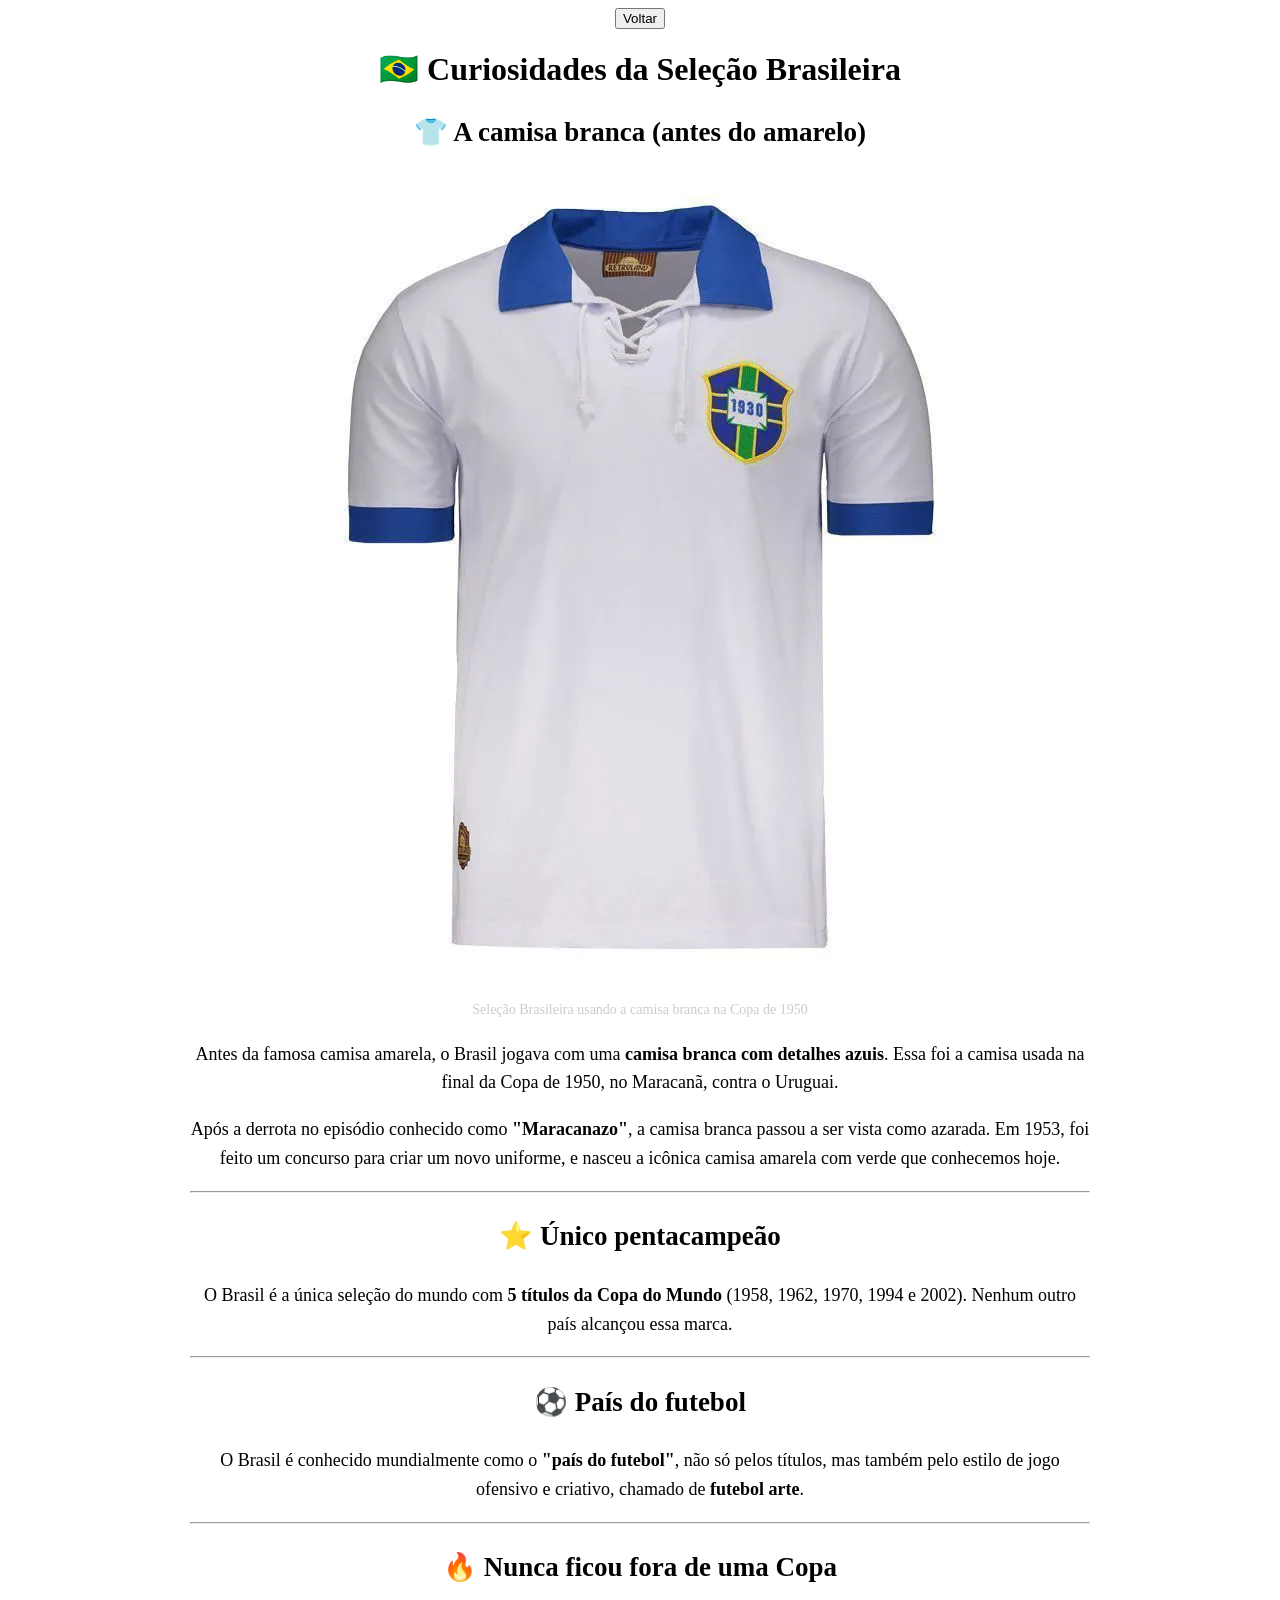
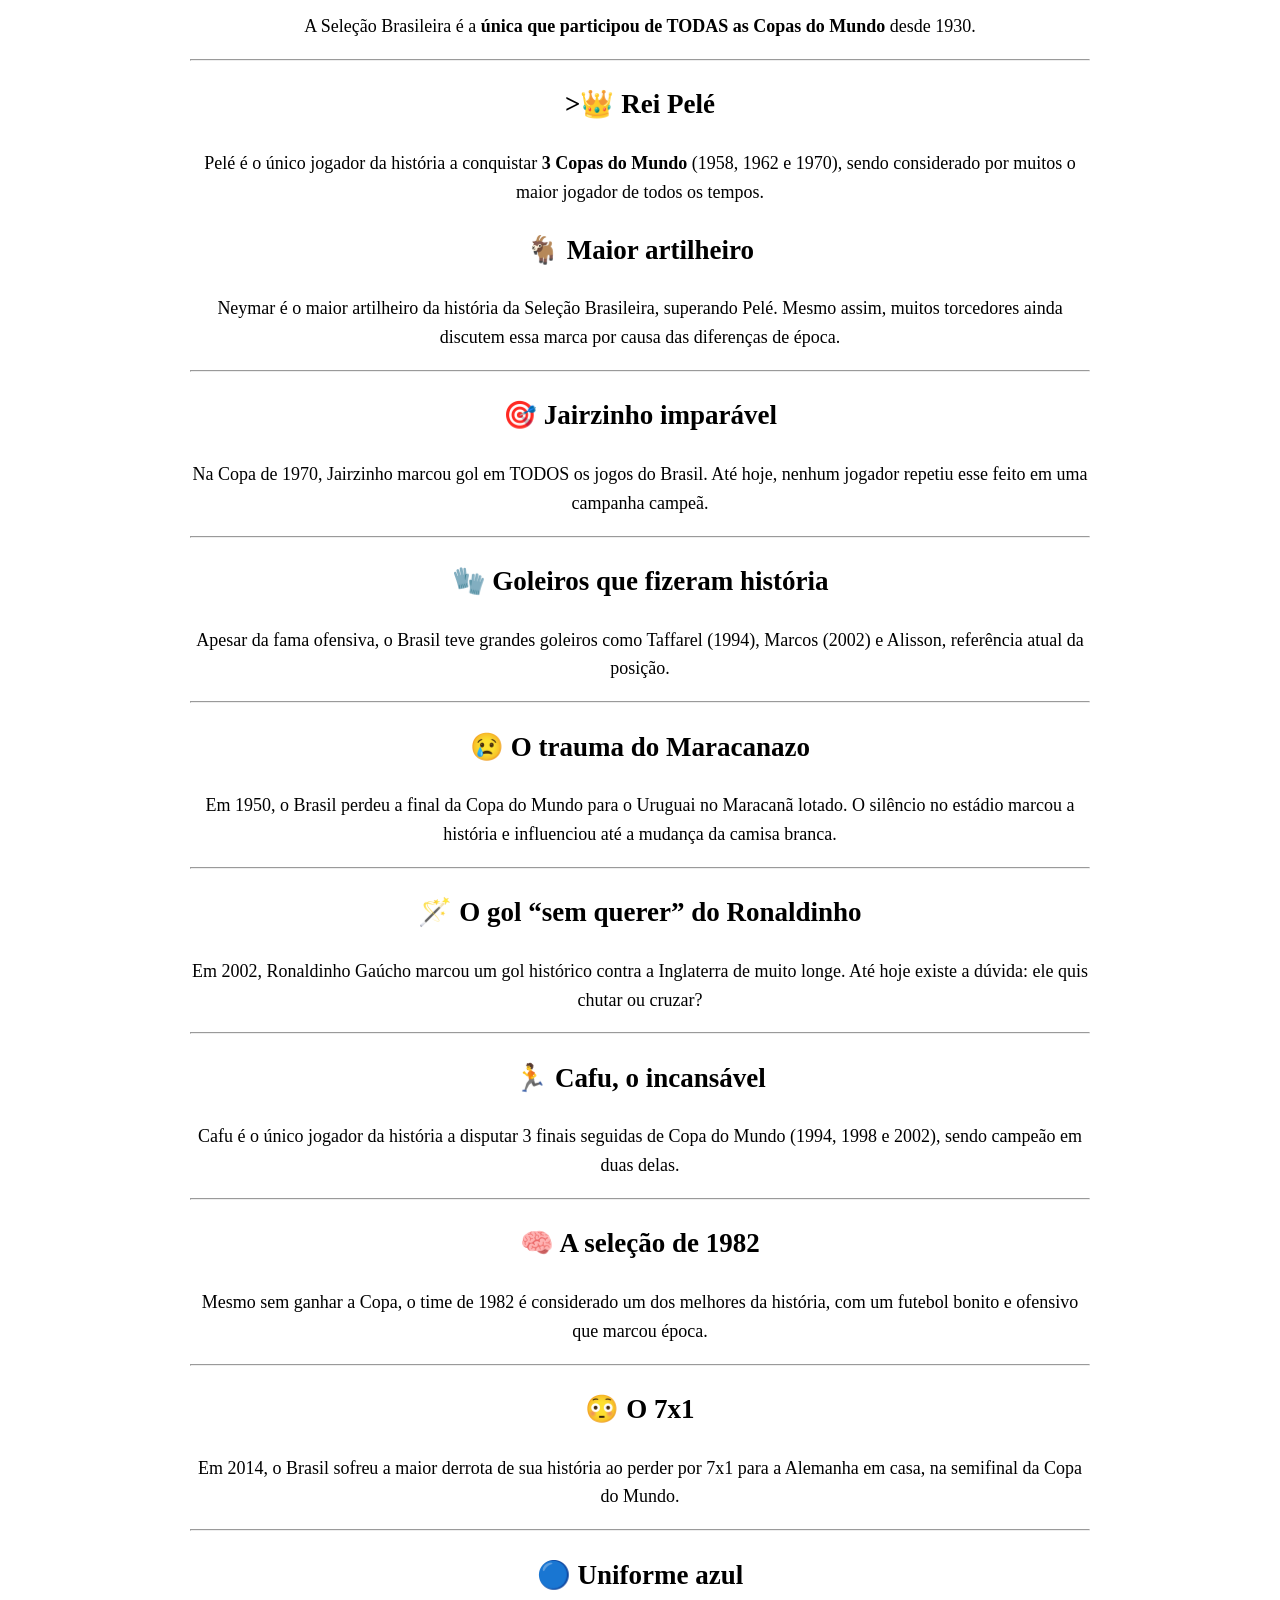
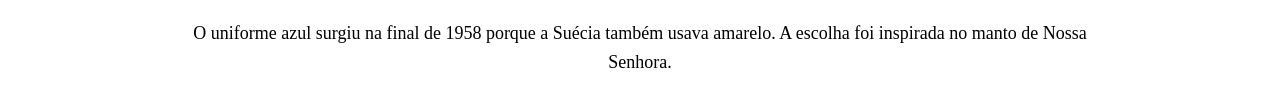
<file: curiosidades.html>
<!DOCTYPE html>
<html>
<head>
    <title>Curiosidades</title>
    <link rel="stylesheet" href="style.css">
</head>
  <a href="index.html">
        <button>Voltar</button>
    </a>

<body>


    <h1>🇧🇷 Curiosidades da Seleção Brasileira</h1>

    <div style="max-width:900px; margin:auto; font-size:18px; line-height:1.6;">

        <h2>👕 A camisa branca (antes do amarelo)</h2>
        <img src="C.webp"width:100%; max-width:500px; display:block; margin:10px auto; border-radius:10px;">
        <p style="text-align:center; font-size:14px; color:#ccc;">
            Seleção Brasileira usando a camisa branca na Copa de 1950
        </p>

        <p>
        Antes da famosa camisa amarela, o Brasil jogava com uma <b>camisa branca com detalhes azuis</b>.
        Essa foi a camisa usada na final da Copa de 1950, no Maracanã, contra o Uruguai.
        </p>

        <p>
        Após a derrota no episódio conhecido como <b>"Maracanazo"</b>, a camisa branca passou a ser vista como azarada.
        Em 1953, foi feito um concurso para criar um novo uniforme, e nasceu a icônica camisa amarela com verde que conhecemos hoje.
        </p>

        <hr>

        <h2>⭐ Único pentacampeão</h2>
        <p>
        O Brasil é a única seleção do mundo com <b>5 títulos da Copa do Mundo</b> (1958, 1962, 1970, 1994 e 2002).
        Nenhum outro país alcançou essa marca.
        </p>

        <hr>

        <h2>⚽ País do futebol</h2>
        <p>
        O Brasil é conhecido mundialmente como o <b>"país do futebol"</b>, não só pelos títulos,
        mas também pelo estilo de jogo ofensivo e criativo, chamado de <b>futebol arte</b>.
        </p>

        <hr>

        <h2>🔥 Nunca ficou fora de uma Copa</h2>
        <p>
        A Seleção Brasileira é a <b>única que participou de TODAS as Copas do Mundo</b> desde 1930.
        </p>

        <hr>

        <h2>>👑  Rei Pelé</h2>
        <p>
        Pelé é o único jogador da história a conquistar <b>3 Copas do Mundo</b> (1958, 1962 e 1970),
        sendo considerado por muitos o maior jogador de todos os tempos.
        </p>
        <h2>🐐 Maior artilheiro</h2>
        <p>
        Neymar é o maior artilheiro da história da Seleção Brasileira, superando Pelé.
        Mesmo assim, muitos torcedores ainda discutem essa marca por causa das diferenças de época.
        </p>

        <hr>

        <h2>🎯 Jairzinho imparável</h2>
        <p>
        Na Copa de 1970, Jairzinho marcou gol em TODOS os jogos do Brasil.
        Até hoje, nenhum jogador repetiu esse feito em uma campanha campeã.
        </p>

        <hr>

        <h2>🧤 Goleiros que fizeram história</h2>
        <p>
        Apesar da fama ofensiva, o Brasil teve grandes goleiros como Taffarel (1994),
        Marcos (2002) e Alisson, referência atual da posição.
        </p>

        <hr>

        <h2>😢 O trauma do Maracanazo</h2>
        <p>
        Em 1950, o Brasil perdeu a final da Copa do Mundo para o Uruguai no Maracanã lotado.
        O silêncio no estádio marcou a história e influenciou até a mudança da camisa branca.
        </p>

        <hr>

        <h2>🪄 O gol “sem querer” do Ronaldinho</h2>
        <p>
        Em 2002, Ronaldinho Gaúcho marcou um gol histórico contra a Inglaterra de muito longe.
        Até hoje existe a dúvida: ele quis chutar ou cruzar?
        </p>

        <hr>

        <h2>🏃 Cafu, o incansável</h2>
        <p>
        Cafu é o único jogador da história a disputar 3 finais seguidas de Copa do Mundo
        (1994, 1998 e 2002), sendo campeão em duas delas.
        </p>

        <hr>

        <h2>🧠 A seleção de 1982</h2>
        <p>
        Mesmo sem ganhar a Copa, o time de 1982 é considerado um dos melhores da história,
        com um futebol bonito e ofensivo que marcou época.
        </p>

        <hr>

        <h2>😳 O 7x1</h2>
        <p>
        Em 2014, o Brasil sofreu a maior derrota de sua história ao perder por 7x1 para a Alemanha
        em casa, na semifinal da Copa do Mundo.
        </p>

        <hr>

        <h2>🔵 Uniforme azul</h2>
        <p>
        O uniforme azul surgiu na final de 1958 porque a Suécia também usava amarelo.
        A escolha foi inspirada no manto de Nossa Senhora.
        </p>

   
    </div>
</div>




</body>
</html>
</file>
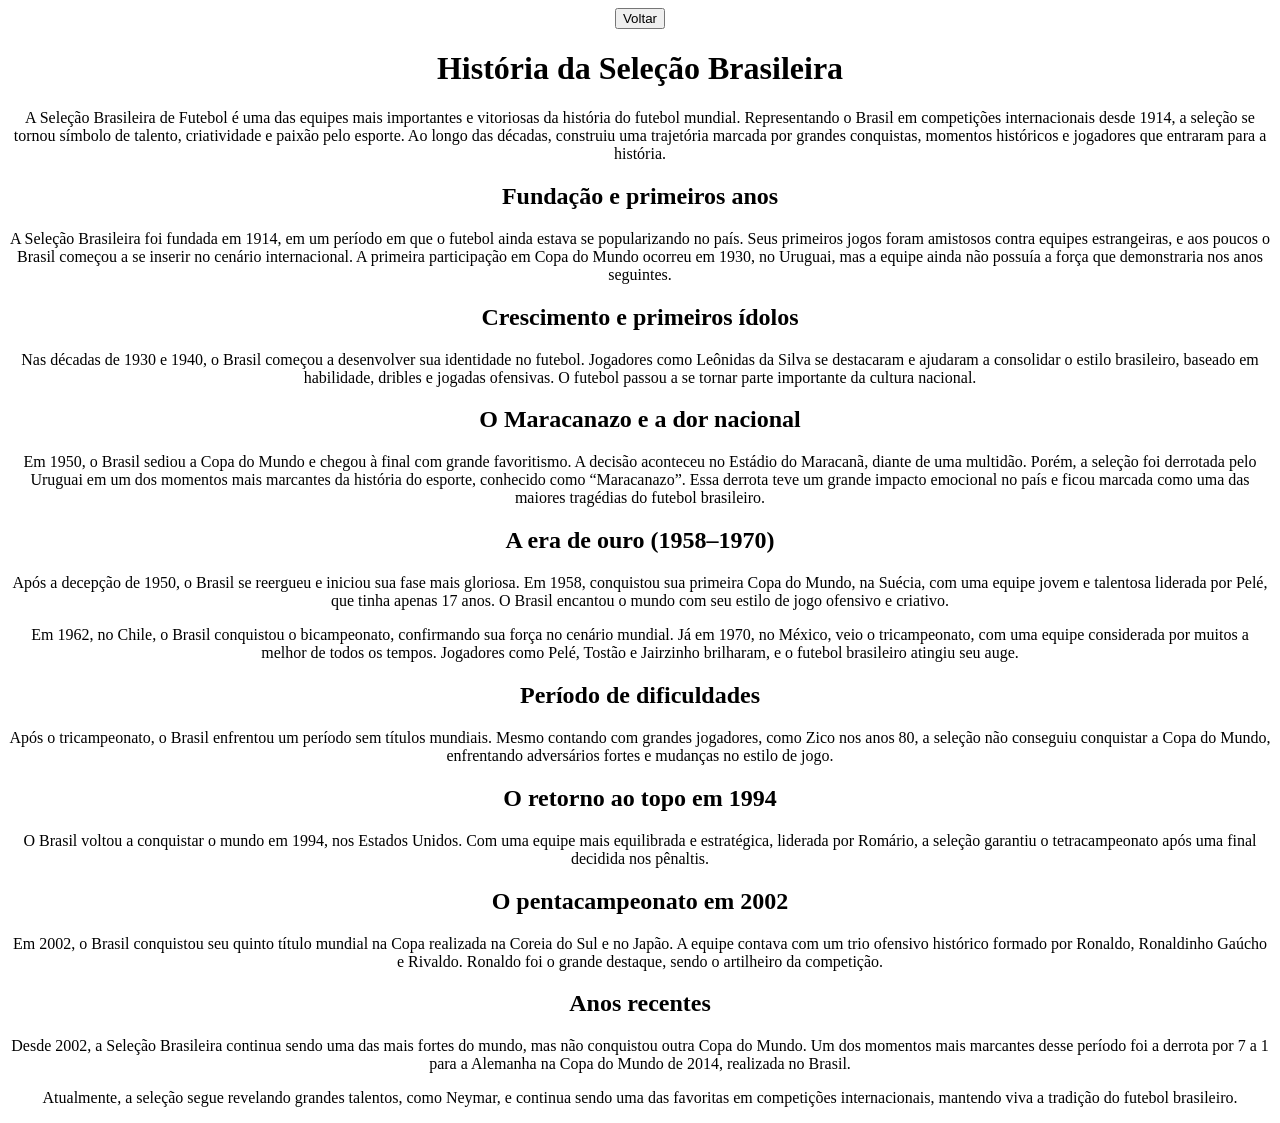
<file: historia.html>
<!DOCTYPE html>
<html>
<head>
    <title>HISTORIA</title>
     <link rel="stylesheet" href="style.css">

</head>
 <a href="index.html">
        <button>Voltar</button>
    </a>
<body>

   <h1>História da Seleção Brasileira</h1>

  <p>
    A Seleção Brasileira de Futebol é uma das equipes mais importantes e vitoriosas da história do futebol mundial. Representando o Brasil em competições internacionais desde 1914, a seleção se tornou símbolo de talento, criatividade e paixão pelo esporte. Ao longo das décadas, construiu uma trajetória marcada por grandes conquistas, momentos históricos e jogadores que entraram para a história.
  </p>

  <h2>Fundação e primeiros anos</h2>
  <p>
    A Seleção Brasileira foi fundada em 1914, em um período em que o futebol ainda estava se popularizando no país. Seus primeiros jogos foram amistosos contra equipes estrangeiras, e aos poucos o Brasil começou a se inserir no cenário internacional. A primeira participação em Copa do Mundo ocorreu em 1930, no Uruguai, mas a equipe ainda não possuía a força que demonstraria nos anos seguintes.
  </p>

  <h2>Crescimento e primeiros ídolos</h2>
  <p>
    Nas décadas de 1930 e 1940, o Brasil começou a desenvolver sua identidade no futebol. Jogadores como Leônidas da Silva se destacaram e ajudaram a consolidar o estilo brasileiro, baseado em habilidade, dribles e jogadas ofensivas. O futebol passou a se tornar parte importante da cultura nacional.
  </p>

  <h2>O Maracanazo e a dor nacional</h2>
  <p>
    Em 1950, o Brasil sediou a Copa do Mundo e chegou à final com grande favoritismo. A decisão aconteceu no Estádio do Maracanã, diante de uma multidão. Porém, a seleção foi derrotada pelo Uruguai em um dos momentos mais marcantes da história do esporte, conhecido como “Maracanazo”. Essa derrota teve um grande impacto emocional no país e ficou marcada como uma das maiores tragédias do futebol brasileiro.
  </p>

  <h2>A era de ouro (1958–1970)</h2>
  <p>
    Após a decepção de 1950, o Brasil se reergueu e iniciou sua fase mais gloriosa. Em 1958, conquistou sua primeira Copa do Mundo, na Suécia, com uma equipe jovem e talentosa liderada por Pelé, que tinha apenas 17 anos. O Brasil encantou o mundo com seu estilo de jogo ofensivo e criativo.
  </p>

  <p>
    Em 1962, no Chile, o Brasil conquistou o bicampeonato, confirmando sua força no cenário mundial. Já em 1970, no México, veio o tricampeonato, com uma equipe considerada por muitos a melhor de todos os tempos. Jogadores como Pelé, Tostão e Jairzinho brilharam, e o futebol brasileiro atingiu seu auge.
  </p>

  <h2>Período de dificuldades</h2>
  <p>
    Após o tricampeonato, o Brasil enfrentou um período sem títulos mundiais. Mesmo contando com grandes jogadores, como Zico nos anos 80, a seleção não conseguiu conquistar a Copa do Mundo, enfrentando adversários fortes e mudanças no estilo de jogo.
  </p>

  <h2>O retorno ao topo em 1994</h2>
  <p>
    O Brasil voltou a conquistar o mundo em 1994, nos Estados Unidos. Com uma equipe mais equilibrada e estratégica, liderada por Romário, a seleção garantiu o tetracampeonato após uma final decidida nos pênaltis.
  </p>

  <h2>O pentacampeonato em 2002</h2>
  <p>
    Em 2002, o Brasil conquistou seu quinto título mundial na Copa realizada na Coreia do Sul e no Japão. A equipe contava com um trio ofensivo histórico formado por Ronaldo, Ronaldinho Gaúcho e Rivaldo. Ronaldo foi o grande destaque, sendo o artilheiro da competição.
  </p>

  <h2>Anos recentes</h2>
  <p>
    Desde 2002, a Seleção Brasileira continua sendo uma das mais fortes do mundo, mas não conquistou outra Copa do Mundo. Um dos momentos mais marcantes desse período foi a derrota por 7 a 1 para a Alemanha na Copa do Mundo de 2014, realizada no Brasil.
  </p>

  <p>
    Atualmente, a seleção segue revelando grandes talentos, como Neymar, e continua sendo uma das favoritas em competições internacionais, mantendo viva a tradição do futebol brasileiro.
  </p>


</body>
</html>
</file>
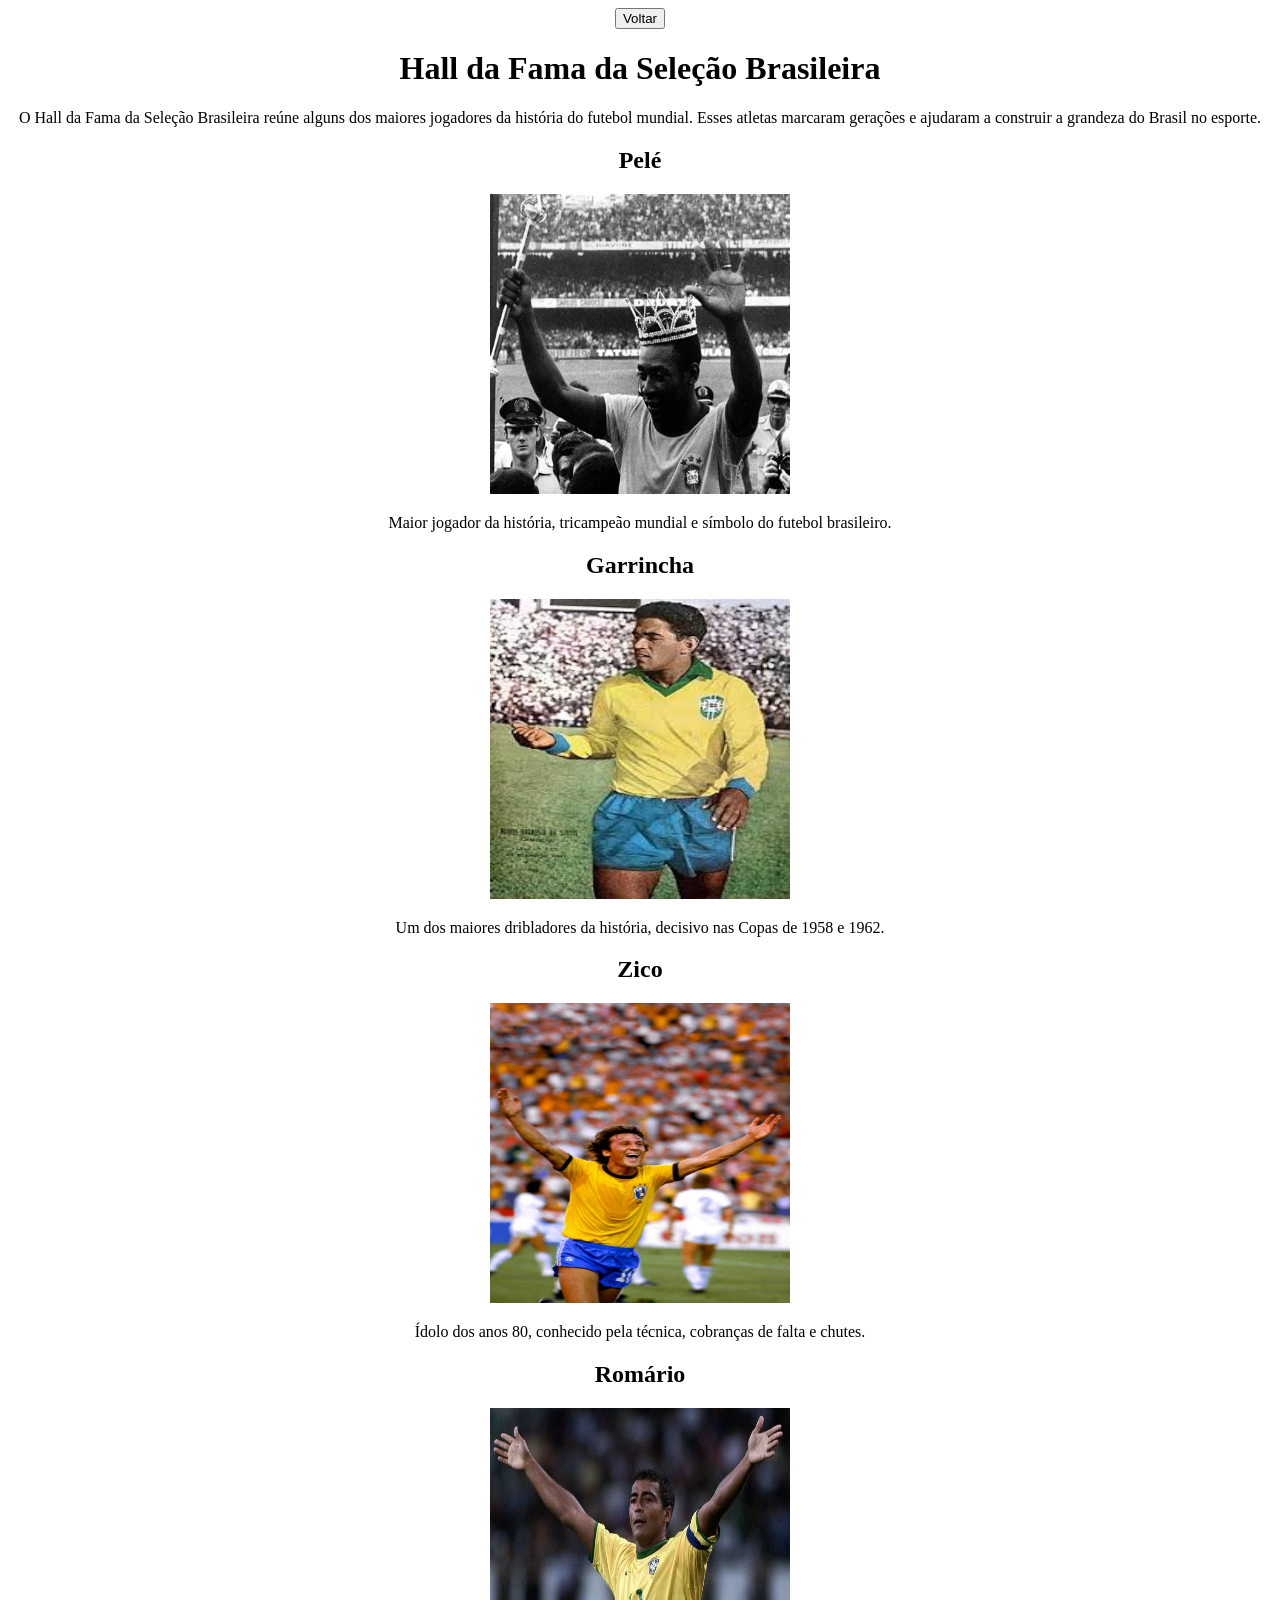
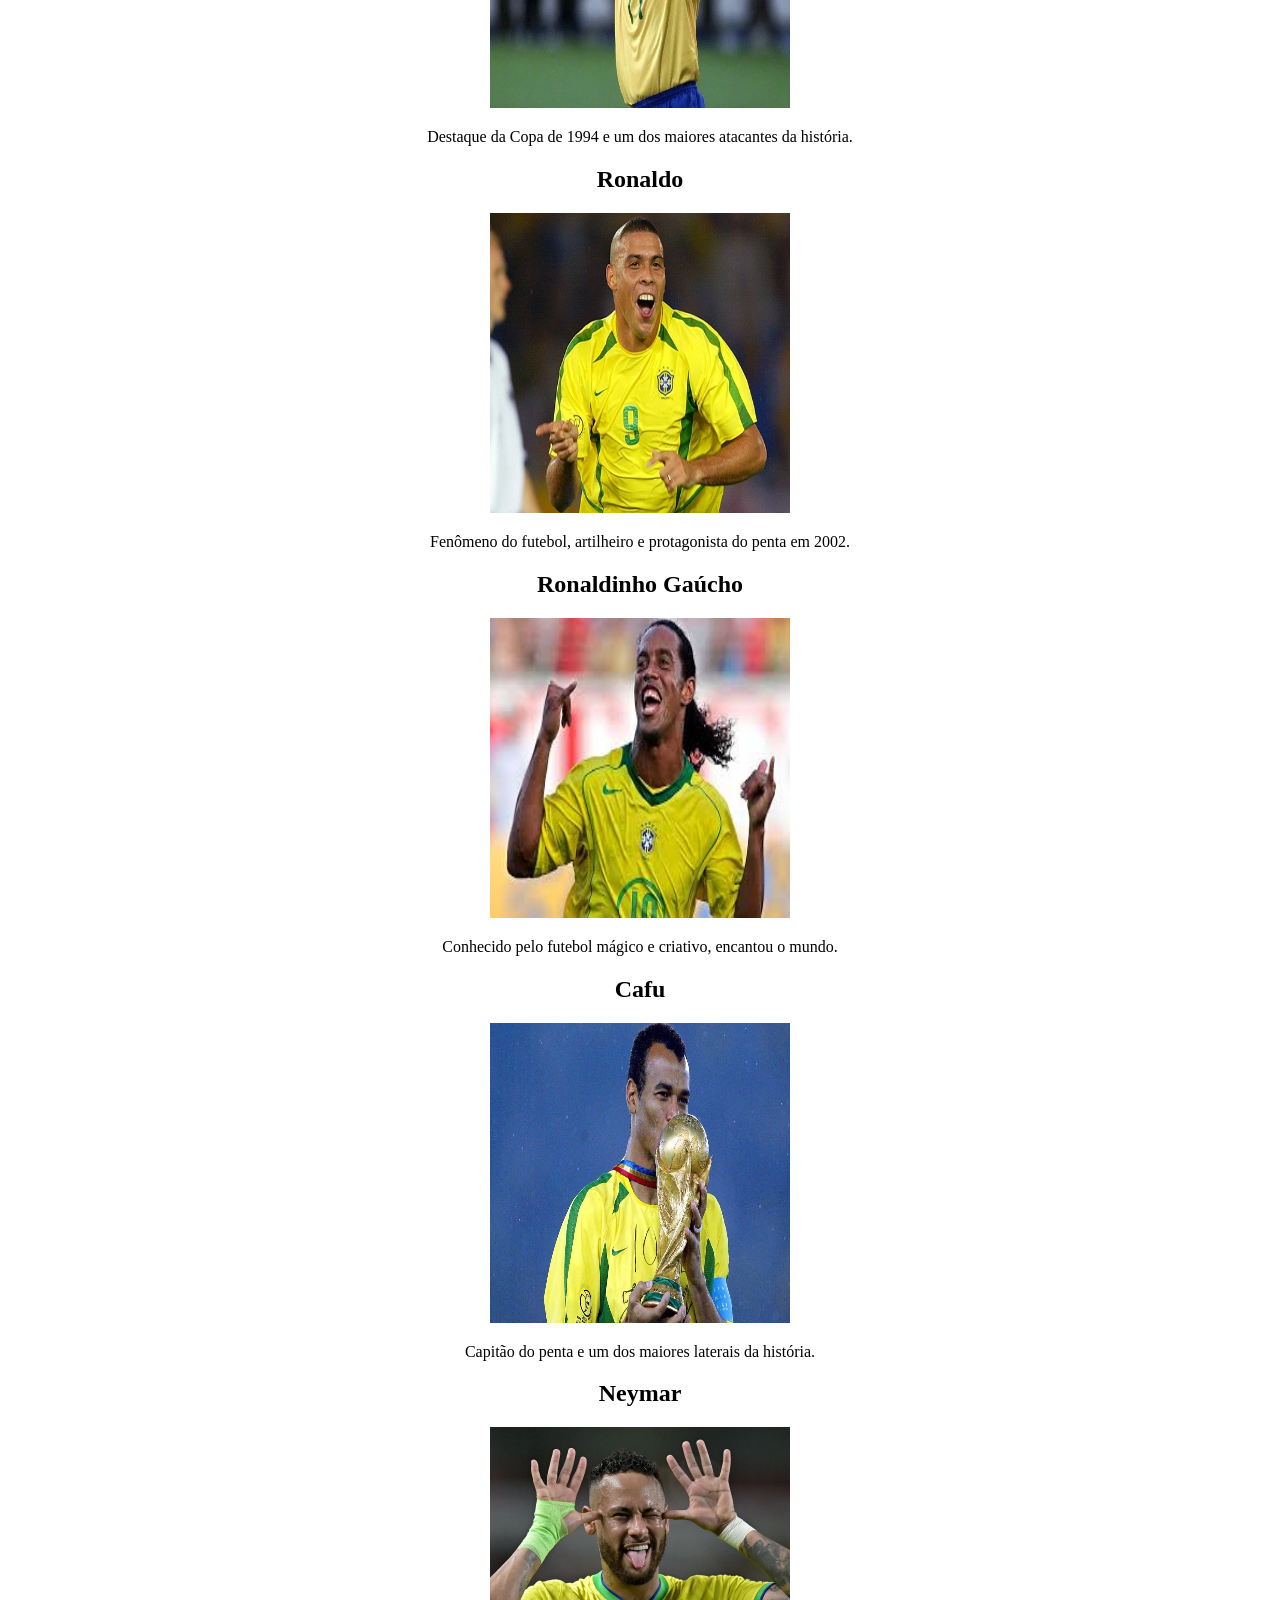
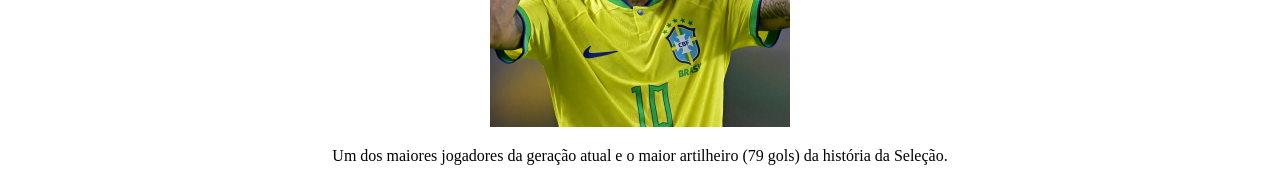
<file: jogadores.html>
<!DOCTYPE html>
<html>
<head>
    <title>JOGADORES</title>
    <a href="index.html">
        <button>Voltar</button>
    </a>
      <link rel="stylesheet" href="style.css">

</head>
<body>

    
  <h1>Hall da Fama da Seleção Brasileira</h1>

  <p>
    O Hall da Fama da Seleção Brasileira reúne alguns dos maiores jogadores da história do futebol mundial. Esses atletas marcaram gerações e ajudaram a construir a grandeza do Brasil no esporte.
  </p>

  <div class="jogador">
    <h2>Pelé</h2>
    <div class="foto">
      <img src="PELE.webp" width="300" height="300">
    </div>
    <p class="descricao">Maior jogador da história, tricampeão mundial e símbolo do futebol brasileiro.</p>
  </div>

  <div class="jogador">
    <h2>Garrincha</h2>
    <div class="foto">
      <img src="Garrincha.jpg" width="300" height="300">
    </div>
    <p class="descricao">Um dos maiores dribladores da história, decisivo nas Copas de 1958 e 1962.</p>
  </div>

  <div class="jogador">
    <h2>Zico</h2>
    <div class="foto">
      <img src="Zico.jpg" width="300" height="300">
    </div>
    <p class="descricao">Ídolo dos anos 80, conhecido pela técnica, cobranças de falta e chutes.</p>
  </div>

  <div class="jogador">
    <h2>Romário</h2>
    <div class="foto">
      <img src="Romario.webp" width="300" height="300">
    </div>
    <p class="descricao">Destaque da Copa de 1994 e um dos maiores atacantes da história.</p>
  </div>

  <div class="jogador">
    <h2>Ronaldo</h2>
    <div class="foto">
      <img src="Ronaldo.webp" width="300" height="300">
    </div>
    <p class="descricao">Fenômeno do futebol, artilheiro e protagonista do penta em 2002.</p>
  </div>

  <div class="jogador">
    <h2>Ronaldinho Gaúcho</h2>
    <div class="foto">
      <img src="Ronaldinho.jpg" width="300" height="300">
    </div>
    <p class="descricao">Conhecido pelo futebol mágico e criativo, encantou o mundo.</p>
  </div>

  <div class="jogador">
    <h2>Cafu</h2>
    <div class="foto">
      <img src="CAFU.webp" width="300" height="300">
    </div>
    <p class="descricao">Capitão do penta e um dos maiores laterais da história.</p>
  </div>

  <div class="jogador">
    <h2>Neymar</h2>
    <div class="foto">
      <img src="Neymar.webp" width="300" height="300">
    </div>
    <p class="descricao">Um dos maiores jogadores da geração atual e o maior artilheiro (79 gols) da história da Seleção.</p>
  </div>






</body>
</html>
</file>
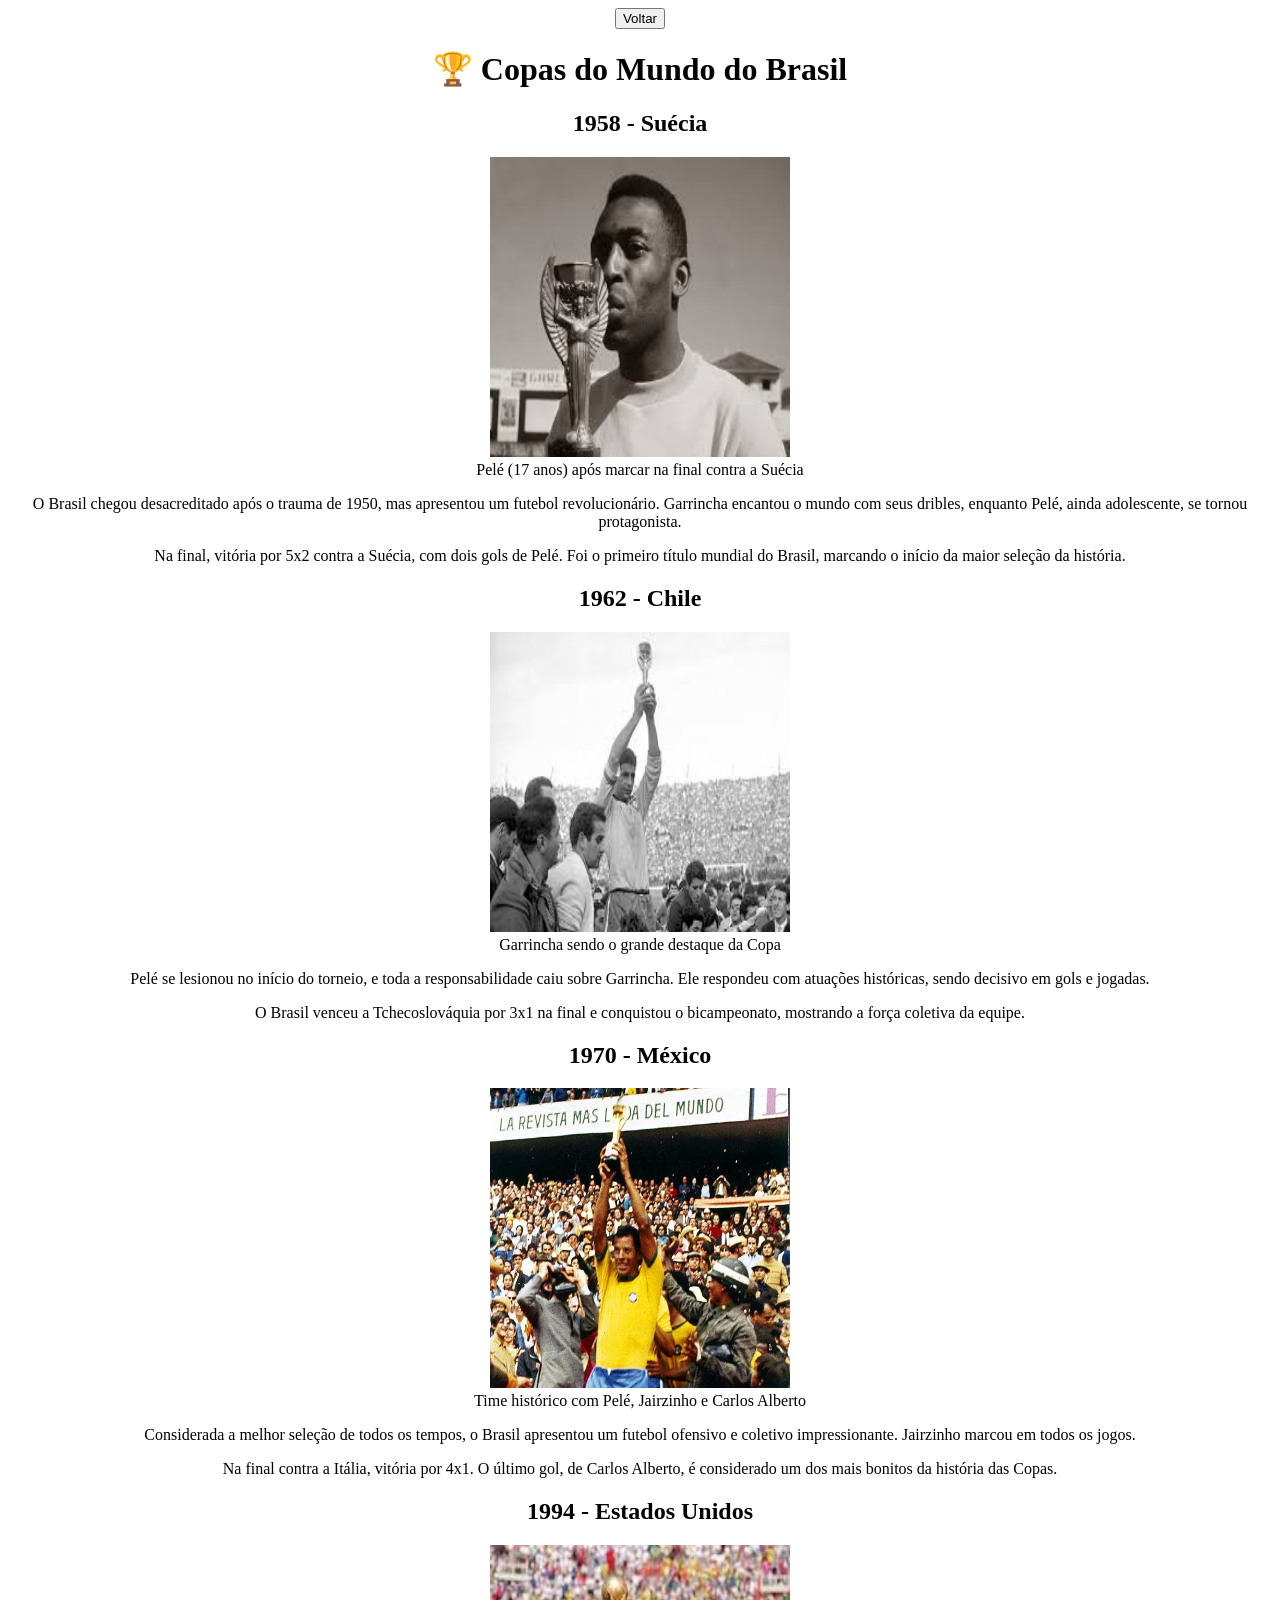
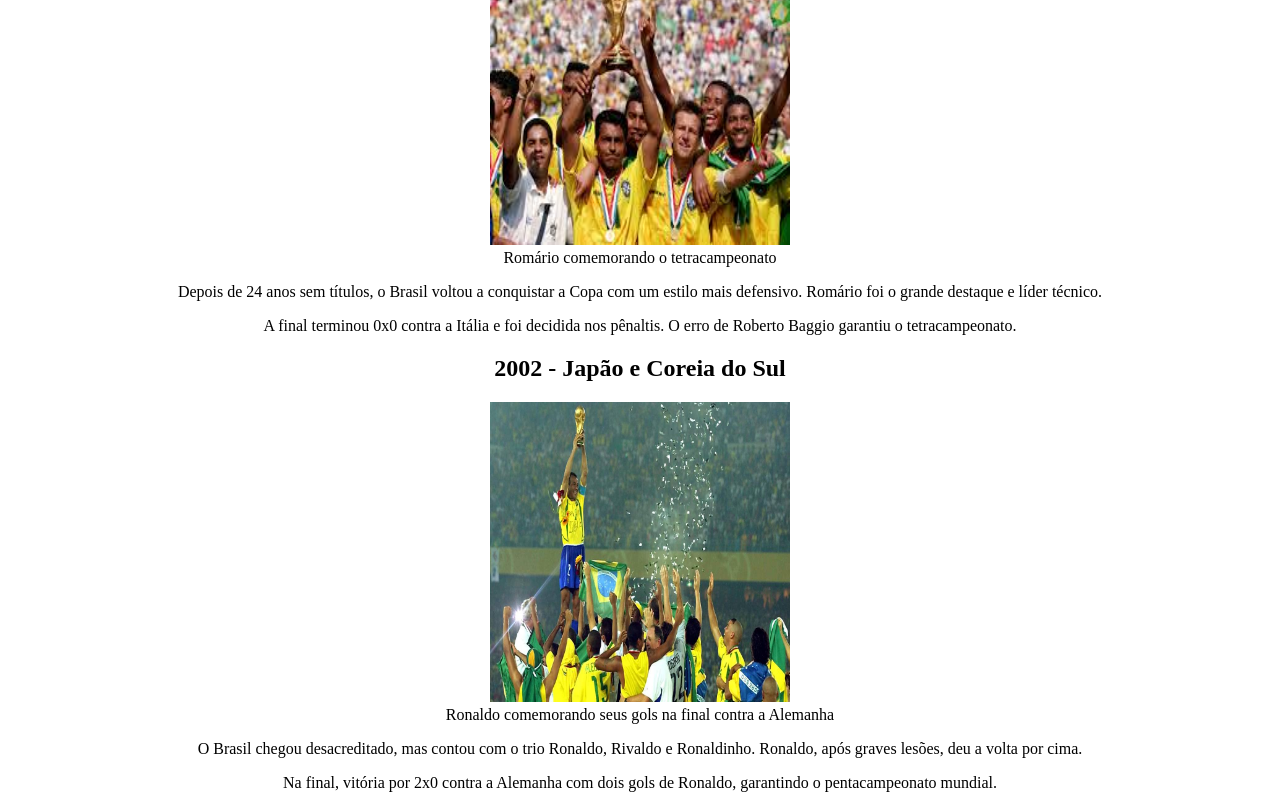
<file: retrospecto.html>
<!DOCTYPE html>
<html>
<head>
    <title>retrospecto</title>
     <a href="index.html">
        <button>Voltar</button>
          <link rel="stylesheet" href="style.css">

    </a>
</head>
<body>
<header>
    <h1>🏆 Copas do Mundo do Brasil</h1>
</header>

<div class="timeline">

    <!-- 1958 -->
    <div class="copa">
        <h2>1958 - Suécia</h2>
        <img src="1958.jpg"  width="300" height="300">
        <div class="legenda">
            Pelé (17 anos) após marcar na final contra a Suécia
        </div>
        <div class="texto">
            <p>O Brasil chegou desacreditado após o trauma de 1950, mas apresentou um futebol revolucionário. Garrincha encantou o mundo com seus dribles, enquanto Pelé, ainda adolescente, se tornou protagonista.</p>
            <p>Na final, vitória por 5x2 contra a Suécia, com dois gols de Pelé. Foi o primeiro título mundial do Brasil, marcando o início da maior seleção da história.</p>
        </div>
    </div>

    <!-- 1962 -->
    <div class="copa">
        <h2>1962 - Chile</h2>
        <img src="1962.jpg"  width="300" height="300">
        <div class="legenda">
            Garrincha sendo o grande destaque da Copa
        </div>
        <div class="texto">
            <p>Pelé se lesionou no início do torneio, e toda a responsabilidade caiu sobre Garrincha. Ele respondeu com atuações históricas, sendo decisivo em gols e jogadas.</p>
            <p>O Brasil venceu a Tchecoslováquia por 3x1 na final e conquistou o bicampeonato, mostrando a força coletiva da equipe.</p>
        </div>
    </div>

    <!-- 1970 -->
    <div class="copa">
        <h2>1970 - México</h2>
        <img src="1970.jpeg"  width="300" height="300">
        <div class="legenda">
            Time histórico com Pelé, Jairzinho e Carlos Alberto
        </div>
        <div class="texto">
            <p>Considerada a melhor seleção de todos os tempos, o Brasil apresentou um futebol ofensivo e coletivo impressionante. Jairzinho marcou em todos os jogos.</p>
            <p>Na final contra a Itália, vitória por 4x1. O último gol, de Carlos Alberto, é considerado um dos mais bonitos da história das Copas.</p>
        </div>
    </div>

    <!-- 1994 -->
    <div class="copa">
        <h2>1994 - Estados Unidos</h2>
        <img src="1994.jpg"  width="300" height="300">
        <div class="legenda">
            Romário comemorando o tetracampeonato
        </div>
        <div class="texto">
            <p>Depois de 24 anos sem títulos, o Brasil voltou a conquistar a Copa com um estilo mais defensivo. Romário foi o grande destaque e líder técnico.</p>
            <p>A final terminou 0x0 contra a Itália e foi decidida nos pênaltis. O erro de Roberto Baggio garantiu o tetracampeonato.</p>
        </div>
    </div>

    <!-- 2002 -->
    <div class="copa">
        <h2>2002 - Japão e Coreia do Sul</h2>
        <img src="2002.jpeg"  width="300" height="300">
        <div class="legenda">
            Ronaldo comemorando seus gols na final contra a Alemanha
        </div>
        <div class="texto">
            <p>O Brasil chegou desacreditado, mas contou com o trio Ronaldo, Rivaldo e Ronaldinho. Ronaldo, após graves lesões, deu a volta por cima.</p>
            <p>Na final, vitória por 2x0 contra a Alemanha com dois gols de Ronaldo, garantindo o pentacampeonato mundial.</p>
        </div>
   
</body>
</html>
</file>
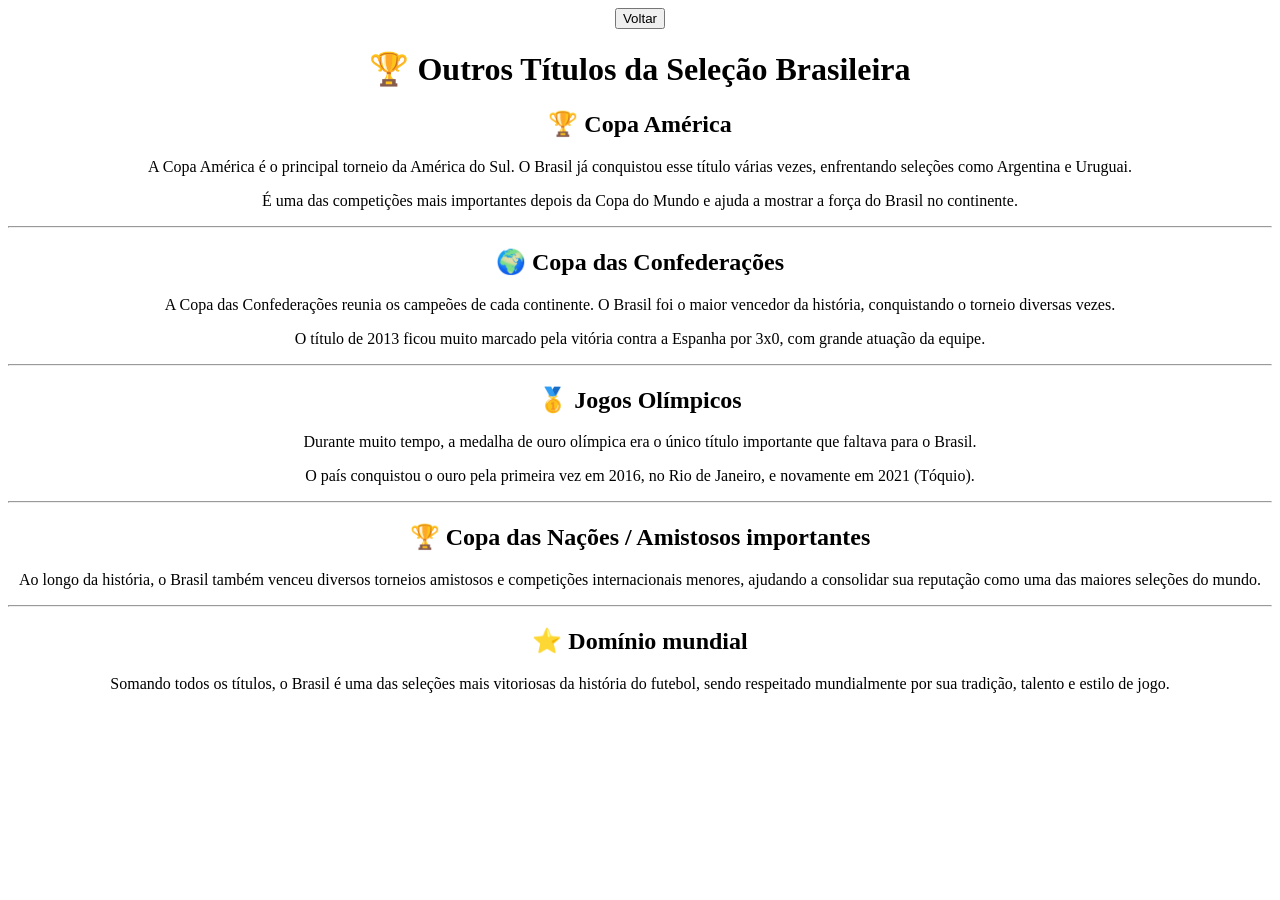
<file: titulos.html>
<!DOCTYPE html>
<html>
<head>
    <title>TITULOS</title>
     <a href="index.html">
        <button>Voltar</button>
          <link rel="stylesheet" href="style.css">

    </a>
</head>
<body>

       <h1>🏆 Outros Títulos da Seleção Brasileira</h1>

        <h2>🏆 Copa América</h2>
        <p>
        A Copa América é o principal torneio da América do Sul. O Brasil já conquistou esse título várias vezes,
        enfrentando seleções como Argentina e Uruguai.
        </p>
        <p>
        É uma das competições mais importantes depois da Copa do Mundo e ajuda a mostrar a força do Brasil no continente.
        </p>

        <hr>

        <h2>🌍 Copa das Confederações</h2>
        <p>
        A Copa das Confederações reunia os campeões de cada continente. O Brasil foi o maior vencedor da história,
        conquistando o torneio diversas vezes.
        </p>
        <p>
        O título de 2013 ficou muito marcado pela vitória contra a Espanha por 3x0, com grande atuação da equipe.
        </p>

        <hr>

        <h2>🥇 Jogos Olímpicos</h2>
        <p>
        Durante muito tempo, a medalha de ouro olímpica era o único título importante que faltava para o Brasil.
        </p>
        <p>
        O país conquistou o ouro pela primeira vez em 2016, no Rio de Janeiro, e novamente em 2021 (Tóquio).
        </p>

        <hr>

        <h2>🏆 Copa das Nações / Amistosos importantes</h2>
        <p>
        Ao longo da história, o Brasil também venceu diversos torneios amistosos e competições internacionais menores,
        ajudando a consolidar sua reputação como uma das maiores seleções do mundo.
        </p>

        <hr>

        <h2>⭐ Domínio mundial</h2>
        <p>
        Somando todos os títulos, o Brasil é uma das seleções mais vitoriosas da história do futebol,
        sendo respeitado mundialmente por sua tradição, talento e estilo de jogo.
        </p>

    </div>

</div>



</body>
</html>
</file>
<file: style.css>
body{
text-align: center;

}

.container-botoes {
    display: flex;
    flex-wrap: wrap; /* Faz com que as imagens pulem de linha se não couberem */
    justify-content: center; /* Centraliza os botões */
    gap: 30px; /* Espaço entre cada botão */
    padding: 40px;
}

.item-botao {
    text-decoration: none; /* Remove o sublinhado do link */
    color: #333; /* Cor do texto */
    text-align: center;
    transition: transform 0.3s; /* Efeito suave ao passar o mouse */
    width: 150px; /* Largura de cada "botão" */
}

.item-botao img {
    width: 100%; /* A imagem ocupa toda a largura do botão */
    height: 150px; /* Altura fixa para ficarem iguais */
    object-fit: cover; /* Corta a imagem para caber sem distorcer */
    border-radius: 15px; /* Bordas arredondadas */
    border: 3px solid #009c3b; /* Borda verde da Seleção */
}

.item-botao p {
    margin-top: 10px;
    font-weight: bold;
    font-size: 1.1rem;
}

/* Efeito de destaque ao passar o mouse */
.item-botao:hover {
    transform: scale(1.1); /* Aumenta um pouco o tamanho */
}

.item-botao:hover img {
    border-color: #ffdf00; /* Muda a borda para amarelo no hover */
}
</file>
